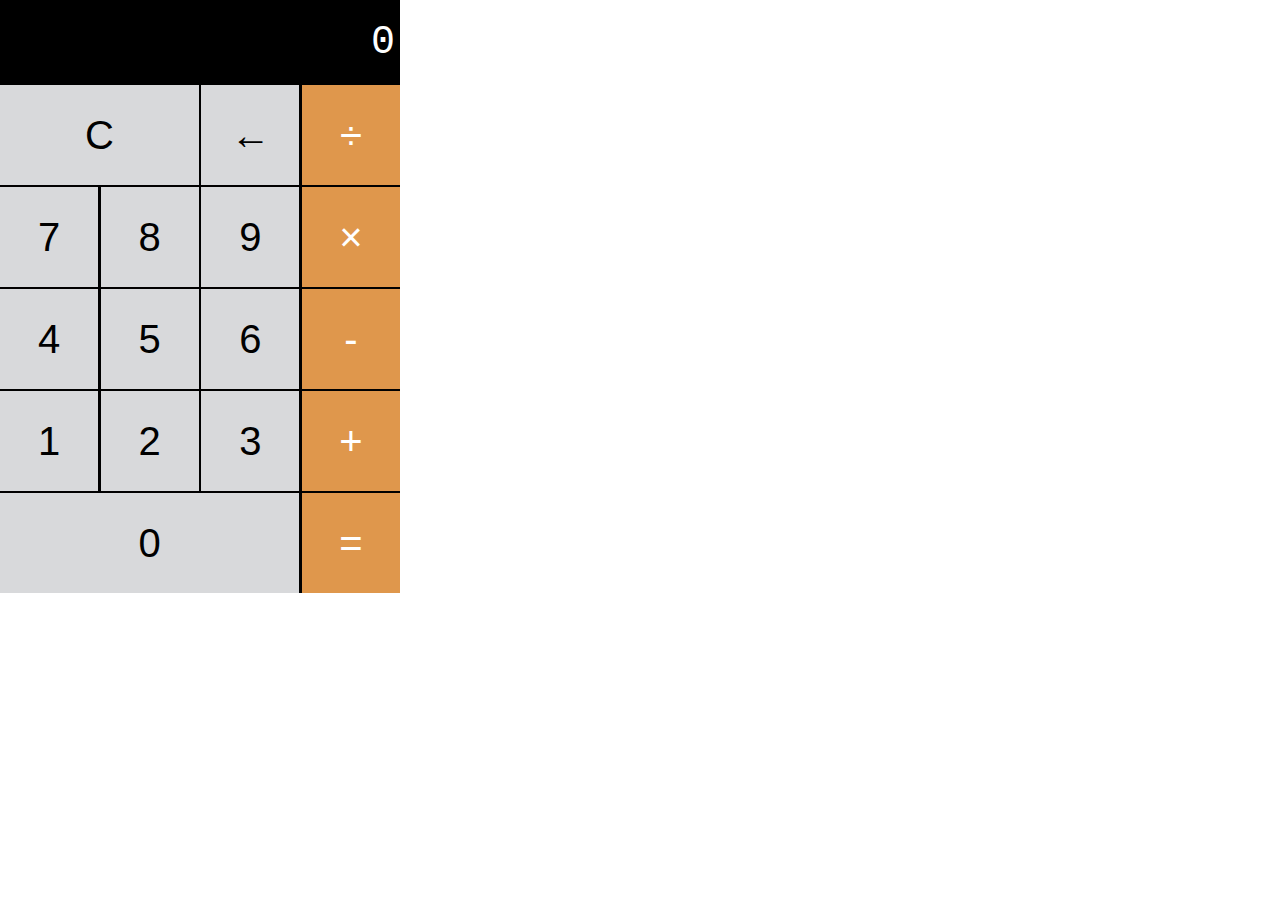
<file: Calculator/index.html>
<!DOCTYPE html>
<html lang="en">
<head>
    <meta charset="UTF-8">
    <meta name="viewport" content="width=device-width, initial-scale=1.0">
    <meta http-equiv="X-UA-Compatible" content="ie=edge">
    <title>Calculator</title>
    <link rel="stylesheet" href="./calculator.css">
</head>
<body>
    <div class="calc">
        <section class="screen">
            0
        </section>
        <section class="calc-buttons">
           <div class="calc-row">
               <button class="calc-button double">C</button>
               <button class="calc-button">←</button>
               <button class="calc-button">÷</button>
           </div>
           <div class="calc-row">
               <button class="calc-button">7</button>
               <button class="calc-button">8</button>
               <button class="calc-button">9</button>
               <button class="calc-button">×</button>
           </div>
           <div class="calc-row">
               <button class="calc-button">4</button>
               <button class="calc-button">5</button>
               <button class="calc-button">6</button>
               <button class="calc-button">-</button>
           </div>
           <div class="calc-row">
                <button class="calc-button">1</button>
                <button class="calc-button">2</button>
                <button class="calc-button">3</button>
                <button class="calc-button">+</button>
            </div>
           <div class="calc-row">
               <button class="calc-button triple">0</button>
               <button class="calc-button">=</button>
           </div>
        </section>
    </div>

    <script src="./calculator.js"></script>
</body>
</html>
</file>
<file: Calculator/calculator.css>
* {
    box-sizing: border-box;
}

body {
    padding: 0;
    margin: 0;
}

.calc {
    width: 400px;
    background-color: black;
    color: white;
}

.screen {
    font-size: 40px;
    font-family: 'Courier New', Courier, monospace;
    text-align: right;
    padding: 20px 5px;
}

.calc-button {
    background-color: #d8d9db;
    color: black;
    height: 100px;
    width: 24.5%;
    border: none;
    border-radius: 0;
    font-size: 40px;
    cursor: pointer;
}

.calc-button:hover {
    background-color: #ebebeb;
}

.calc-button:active {
    background-color: #bbbcbe;
}

.calc-button:last-child {
    background-color: #df974c;
    color: white;
}

.calc-button:last-child:hover {
    background-color: #dfb07e;
}

.calc-button:last-child:active {
    background-color: #dd8d37;
}

.double {
    width: 49.7%;
}

.triple {
    width: 74.8%;
}

.calc-row {
    display: flex;
    align-content: stretch;
    justify-content: space-between;
    margin-bottom: 0.5%;
}
</file>
